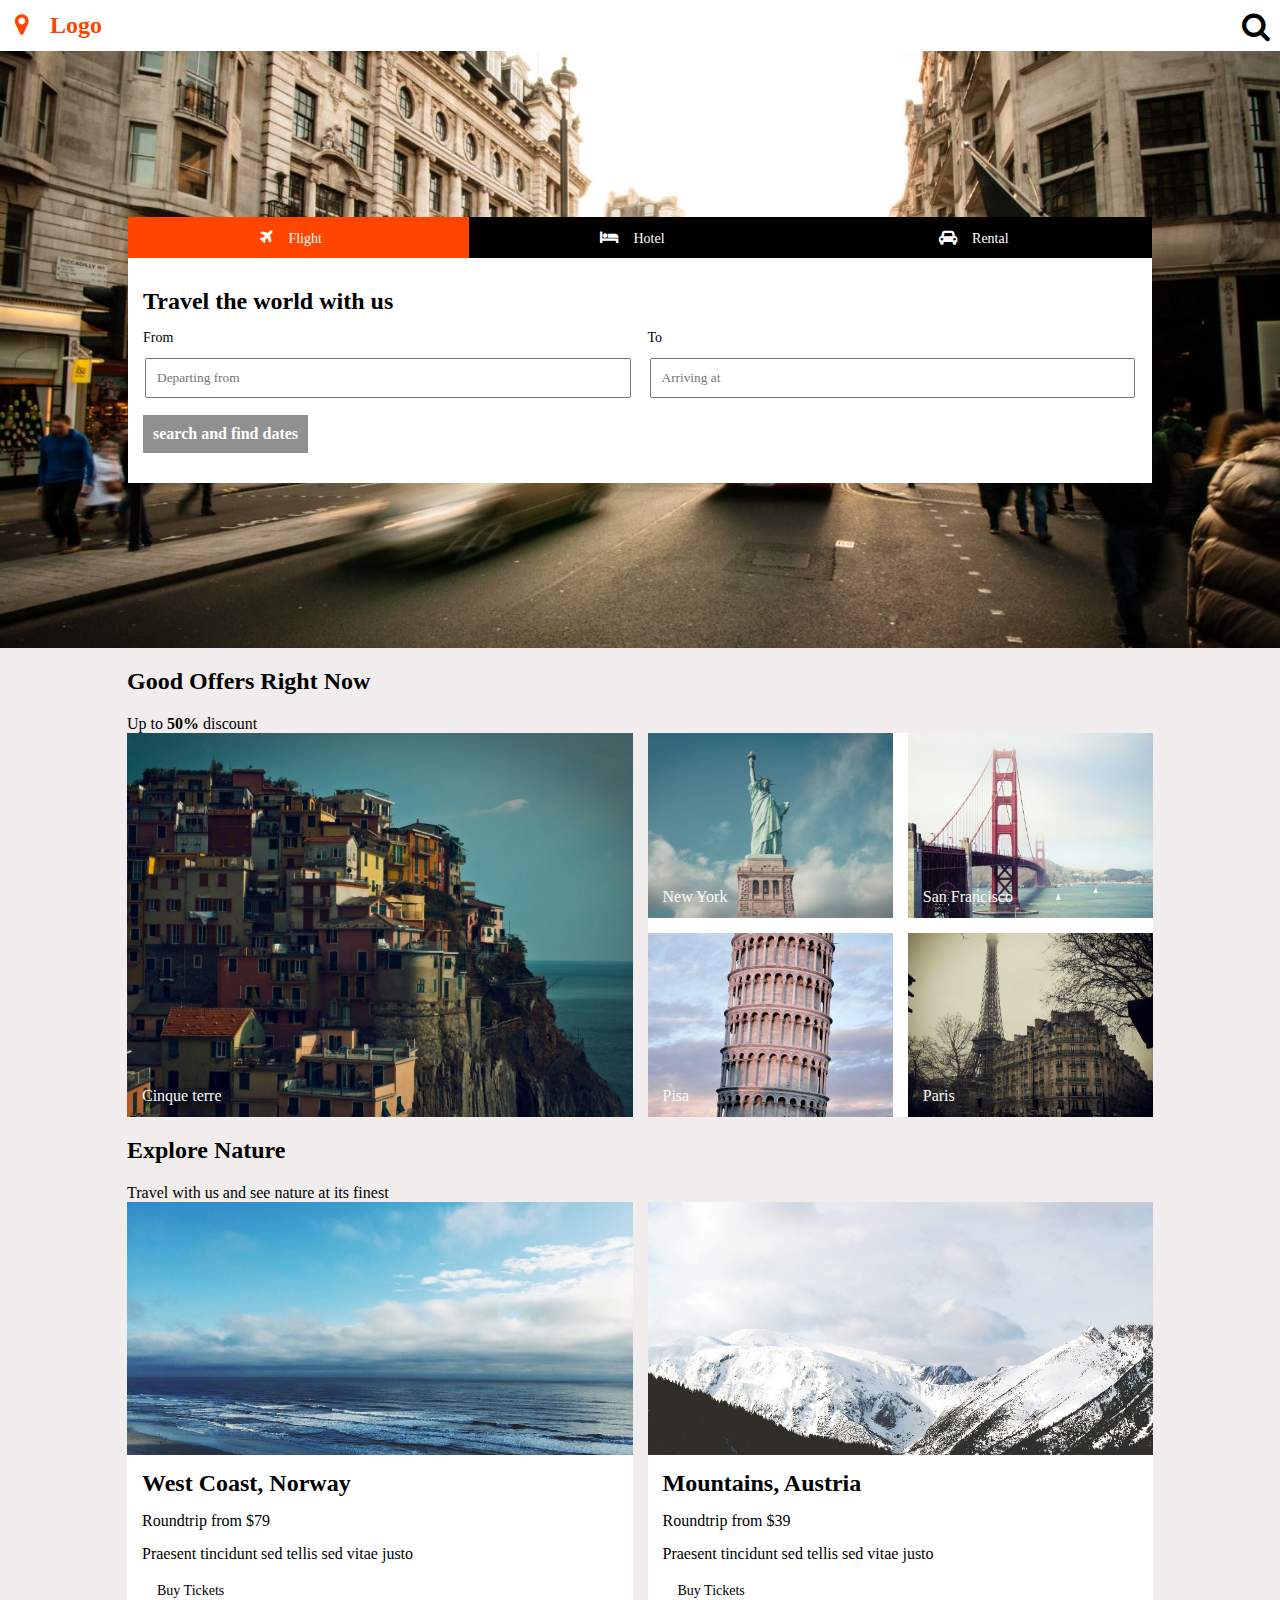
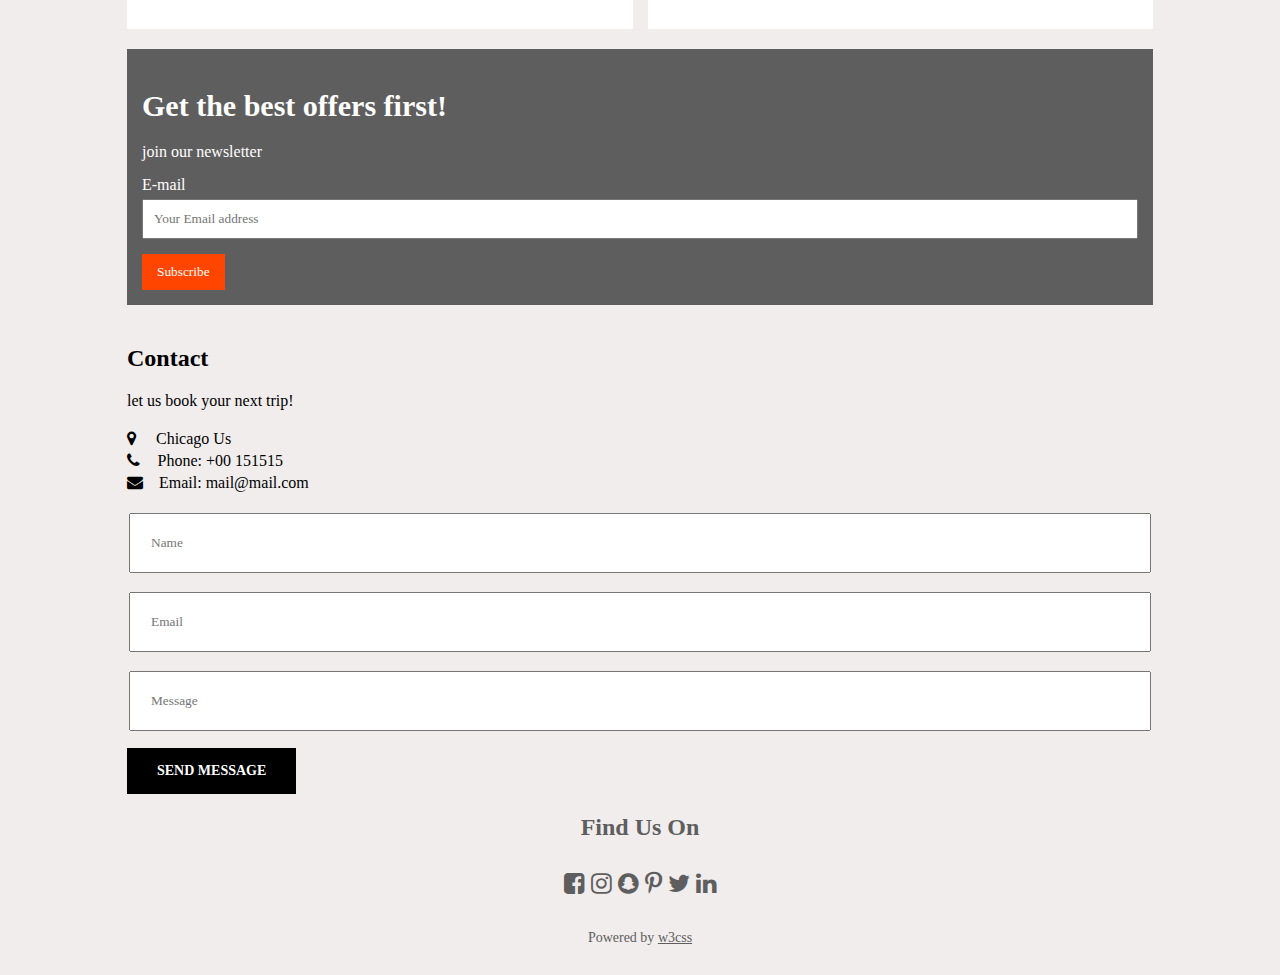
<file: index.html>
<!DOCTYPE html>
<html lang="pt-BR">
<head>
    <meta charset="UTF-8">
    <meta http-equiv="X-UA-Compatible" content="IE=edge">
    <meta name="viewport" content="width=device-width, initial-scale=1.0">
    <link rel="stylesheet" type="text/css" href="font-awesome-4.7.0/css/font-awesome.min.css">
    <link rel="stylesheet" type="text/css" href="css/style.css">
    <script src="script/script.js"></script>
    <title>Desafio Dev Media</title>
</head>
<body onload="Init()">
    <header>
        <div class="container-logo-search">
            <div class="container-logo">
                <i class="fa fa-map-marker"></i>
                <i>Logo</i>
            </div>
            <form class="container-search" action="" >
                <input type="text" onfocusout="mfunc()" placeholder="Search" class="search-input" id="search-input">
                <button id="btn-search" type="button" onclick="showSearchInput(this)" class="fa fa-search"></button>
            </form>
        </div>
    </header>
    <section class="container sec1">
        <img src="imagens/london.jpg" alt="imagem de londres">
        <div class="abas-flight-hotel-rental">
            <nav >
                <button onclick="ShowAba('flight')" id="btn-flight" class="fa fa-plane"><i>Flight</i></button>
                <button onclick="ShowAba('hotel')" id="btn-hotel" class="fa fa-bed"><i>Hotel</i></button>
                <button onclick="ShowAba('rental')" id="btn-rental" class="fa fa-car"><i>Rental</i></button>
            </nav>
            <!-- <div class="container-aba"> -->
            <div id="aba-flight">
                <h2>Travel the world with us</h2>
                <form method="post" action="search">
                    <div class="container-textbox">
                        <div>
                            <label for="from">From</label>
                            <input type="text" name="from" id="from" placeholder="Departing from">
                        </div>
                        <div>
                            <label for="to">To</label>
                            <input type="text" id="to" name="to" placeholder="Arriving at">
                        </div>
                    </div>
                    <button type="submit" class="btn-search-and-find">search and find dates</button>
                </form>
            </div>
            <div id="aba-hotel">
                <h2>Hotel</h2>
            </div>
            <div id="aba-rental">
                <h2>Hental</h2>
            </div>
        </div>
    </section>
    <section class="container sec2">
        <h2>Good Offers Right Now</h2>
        <i>Up to <b>50%</b> discount</i>
        <div class="container-trip-imagens">
            <picture class="container-imagens-trip-large">
                <img src="imagens/cinqueterre.jpg">
                <div class="legend-container">Cinque terre</div>
            </picture>
            <div class="container-4-imagens">
                <picture class="container-imagens-small">
                    <img src="imagens/newyork.jpg" >
                    <div class="legend-container">New York</div>
                </picture>
                <picture class="container-imagens-small">
                    <img src="imagens/sanfran.jpg" >
                    <div class="legend-container">San Francisco</div>
                </picture>
                <picture class="container-imagens-small">
                    <img src="imagens/pisa.jpg" >
                    <div class="legend-container">Pisa</div>
                </picture>
                <picture class="container-imagens-small">
                    <img src="imagens/paris.jpg">
                    <div class="legend-container">Paris</div>
                </picture>
            </div>
        </div>
    </section>

    <section class="container sec3">
        <h2>Explore Nature</h2>
        <i>Travel with us and see nature at its finest</i>
        <form class="container-buy-tikets">
            <div class="Buy-tickets">
                <img src="imagens/ocean.jpg" alt="">
                <h2>West Coast, Norway</h2>
                <i>Roundtrip from $79</i>
                <i>Praesent tincidunt sed tellis sed vitae justo</i>
                <Button>Buy Tickets</Button>
            </div>

            <div class="Buy-tickets" >
                <img src="imagens/mountains.jpg" alt="">
                <h2>Mountains, Austria</h2>
                <i>Roundtrip from $39</i>
                <i>Praesent tincidunt sed tellis sed vitae justo</i>
                <Button>Buy Tickets</Button>
            </div>
        </form>
    </section>

    <section class="container sec4">
        <div class="container-email-subscribe">

            <h2>Get the best offers first!</h2>
            <i>join our newsletter</i>
            <form class="email-subscribe" action="">
                <label for="email">E-mail</label>
                <input type="text" id="email" name="email" placeholder="Your Email address">
                <button class="btn-subscribe">Subscribe</button>
            </form>
        </div>
        <h2>Contact</h2>
        <i>let us book your next trip!</i>
        <div class="means-contact">
            <i class="fa fa-map-marker contact-means-icon"><a style="padding-left: 20px;font-family: 'Raleway';">Chicago Us</a></i>
            <i class="fa fa-phone contact-means-icon" ><a style="padding-left: 1.1rem; font-family: 'Raleway';">Phone: +00 151515</a></i>
            <i class="fa fa-envelope contact-means-icon fnt-envelope" ><a style="padding-left: 16px; font-family: 'Raleway';">Email: mail@mail.com</a></i>
        </div>
        <form method="get" class="form-send-menssage" action="">
            <input type="text" id="name" name="name" placeholder="Name">
            <input type="text" id="email" name="email" placeholder="Email">
            <input type="text" id="message" name="message" placeholder="Message">
            <button type="submit">SEND MESSAGE</button>
        </form>
    </section>

    <footer>
        <h2>Find Us On</h2>
        <div class="icon-redes-sociais">
            <i class="fa fa-facebook-square"></i>
            <i class="fa fa-instagram"></i>
            <i class="fa fa-snapchat"></i>
            <i class="fa  fa-pinterest-p"></i>
            <i class="fa fa-twitter"></i>
            <i class="fa fa-linkedin"></i>
        </div>
        <i class="ft-size-small">Powered by <u>w3css</u> </i>
    </footer> 
</body>
</html>
</file>
<file: css/style.css>
*{
        margin: 0;
        padding: 0;
        box-sizing: border-box;
        font-family: 'Raleway';
        font-style: normal;
    }


    img{
        width: 100%;
    }

    input{
        margin: 2px;
    }

    html {
        height: 100%;
    }
    body {
        width: fit-content;
        position: relative;
        display: flex;
        flex-direction: column;
        margin: 0 auto;
        align-items: center;
        background-color: #f1eded;
    }
    header{
        width: 100%;
        background-color: white;
        display: flex;
        position: relative;
        justify-content: space-between;
    }

    .container-logo-search{
        width: 100%;
        display: flex;
        justify-content: space-between;
        margin: 0 auto;
    }
    .container-logo{
        padding: 12px;
        padding-left: 15px;
        font-size: 24px;
        font-weight: bolder;
        color: orangered;
    }

    .container-logo > i{
        padding-right: 15px;
    }

    .container-search{
        padding: 10px;
        /* background-color: red; */
        display: flex;
    }

    .container-search button{
        font-size: 30px;
        border: none;
        background-color: transparent;
        padding-left: 4px;
        justify-self: center;
        margin-left: 10px;
    }

    .container-search button:hover{
        color: orangered;
    }

    .container-search button:focus{
        color: orangered;
        border-radius: 30px;
        background-color: blue;
    }
    
    .search-input{
        border-radius: 10px;
        border: none;
        width: 0px;
        pointer-events: none;
        display: block;
        transition: 0.3s linear;
        color: white;
        padding-left: 20px;
        
    }
    
    .show-input-search{
        width: 200px;
        background-color: orangered;
        pointer-events:all;
        transition: 0.3s linear;
    }
    .container-search input::placeholder{
        color: white;
    }
    .container{
        width: 100%;
        margin: auto;
        padding: 20px;
        padding-bottom: 0px;
        position: relative;
        display: flex;
        flex-flow: column;
        justify-content: space-between;
    }

    .sec1{
        position: relative;
        margin: 0 auto;
        padding: 0;
        position: relative;
        box-sizing: border-box;
    }

    .abas-flight-hotel-rental{
        width: 80%;
        background-color: rgb(255, 255, 255);
        align-self: center;
        position: absolute;
        top: 50%;
        left: 50%;
        transform: translate(-50%, -50%);
    }
    .abas-flight-hotel-rental nav{
        width: 100%;
        height: fit-content;
        position: relative;
        display: flex;

    }
    .abas-flight-hotel-rental nav button{
        width: 100%;
        flex-direction: row;
        border: none;
        padding: 10px;
        background-color: black;
        color: white;
    }

    .abas-flight-hotel-rental nav button i{
        padding: 15px;
        font-size: 14px;
    }

    .abas-flight-hotel-rental nav button{
        padding: 12px;
    }

    .abas-flight-hotel-rental nav button:hover{
        font-weight: bold;
    }
    .container-aba{
        width: 100%;
        height: 100%;
        padding: 10px;
    }
    #aba-flight > h2{
        padding: 15px;
        padding-top: 30px;
    }

    .container-textbox{
        width: 100%;
        padding: 0 15px;
        position: relative;
        display: flex;
        gap: 15px;
    }
    .container-textbox label{
        font-size: 14px;
    }
    .container-textbox div{
        display: flex;
        gap: 10px;
        flex-direction: column;
        width: 100%;
    }

    .container-textbox > div > input{
        padding: 10px;
    }

    .btn-search-and-find{
        margin: 15px 15px 30px 15px;
        padding: 10px;
        font-size: 16px;
        background-color: #909090;
        border: none;
        font-weight: bold;
        color: white;
    }

    .sec2{
        width: 1066px;
        position: relative;
    }

    .container-trip-imagens{
        width: 100%;
        height:fit-content;
        display: flex;
        position: relative;
        gap: 15px;
    }

    .container-imagens-trip-large{
        width: 100%;
        position: relative;
        display: flex;
        background-color: rgb(177, 12, 149);
        overflow: hidden;
    }
    
    .container-4-imagens{
        width: 100%;
        display: grid;
        grid-template-columns: auto auto;
        grid-gap: 15px;
        background-color: #fff;
        color: #444;
    }

    .container-imagens-small{
        position: relative;
        display: flex;
        background-color: rgb(177, 12, 149);
        text-align: center;
    }
    
    .legend-container{
        position: absolute;
        z-index: 999;
        color: rgb(250, 250, 250);
        font-weight: 500;
        padding: 0 5px;
        border-radius: 5px;
        /* background-color: red; */
        top: calc(100% - 30px);
        left: 10px;
     }

    .container-buy-tikets{
        width: 100%;
        display: flex;
        flex-flow: row;
        gap: 15px;
    }
    .Buy-tickets{
        width: 100%;
        position: relative;
        display: flex;
        flex-flow: column;
        gap: 10px;
        background-color: white;
    }
    .Buy-tickets > img{
        height: 100%;
    }

    .sec3{
        width: 1066px;
        margin: auto;
        position: relative;
        display: flex;
        flex-flow: column;
        justify-content: space-between;
    }
    .sec3 > i, .sec3 > h2{
        padding: 0;
    }

    .Buy-tickets > i, .Buy-tickets > h2{
        padding: 5px 0px 0px 15px;
    }

    .Buy-tickets button{
        width: max-content;
        padding: 10px;
        margin: 0px 0px 20px 20px;
        background-color: inherit;
        border: none;
        font-size: 14px;
    }

    .Buy-tickets button:hover{
        background-color: orangered;
        color: white;
        font-weight: bold;
    }

    .Buy-tickets button:active{
        background-color: red;
    }
    .sec4{
        width: 1066px;
        position: relative;
    } 
    .container-email-subscribe{
        background-color: #5f5e5e;
        color: white;
        position: relative;
        display: flex;
        flex-direction: column;
    }
    
    .container-email-subscribe > h2,
    .container-email-subscribe > i,
    .container-email-subscribe form{
        padding-left: 15px;
    }
    
    .container-email-subscribe > h2{
        font-size: 30px;
        padding-top: 40px;
    }

    .container-email-subscribe > i{
        position: relative;
        padding-top: 20px;
    }
    .email-subscribe{
        margin-top: 10px;
        display: flex;
        flex-direction: column;
    }

    .email-subscribe label{
        padding-left: 0px;
        padding-top: 5px;
    }

    
    .email-subscribe input{
        margin: 5px 15px 0px 0px;
        padding: 10px;
    }

    .btn-subscribe{
        height: fit-content;
        width: fit-content;
        padding: 10px 15px 10px 15px;
        margin-top: 15px;
        margin-bottom: 15px;
        background-color: orangered;
        color: white;
        border: none;
    }
    .means-contact{
        display: flex;
        flex-direction: column;
    }

    .sec4 > h2{
        margin-top: 40px;
        font-size: 24px;
    }

    .container > i{
        margin-top: 20px;
    }

    .means-contact{
        clear: both;
        margin-top: 20px;
        gap: 5px;
    }

    .form-send-menssage{
        margin-top: 20px;
        display: flex;
        flex-direction: column;
        gap: 15px;
    }

    .form-send-menssage > input{
        padding: 20px;

    }

    .form-send-menssage > button{
        padding: 15px 30px 15px 30px;
        width: fit-content;
        background-color: black;
        font-weight: bold;
        font-size: 14px;
        color: white;
        border: none;
    }

    footer{
        width: 100%;
        position: relative;
        display: block;
        padding-top: 20px;
        height: fit-content;
        /* background-color: green; */
        text-align: center;
        color: #5f5e5e;
    }

    footer > h2{
        font-size: 24px;
    }
    .icon-redes-sociais{
        padding-top: 30px;
        padding-bottom: 30px;
        font-size: 24px;
    }
    footer > i{
        font-size: 14px;
        padding-bottom: 30px;
    }

    @media only screen and (max-width:1066px){
        .sec2, .sec3, .sec4 {
            width: 100%;
        }
    }

    @media only screen and (max-width:768px){
        .container-logo-search{
            width: 500px;
        }  
    }
    
    @media only screen and (max-width: 500px){
        .container-logo-search{
            width: 100%;
        }  
    }
    @media only screen and (max-width:580px){
        .abas-flight-hotel-rental{
            position: relative;
            transform: none;
            top:0;
            left: 0;
            width: 100%;
        }

        .sec1 > img{
            display: none;
        }

        .container-trip-imagens{
            flex-direction: column;
        }

    }

    @media only screen and (max-width:450px){
        .container-4-imagens{
            flex-direction: column;
        }

        .container-4-imagens{
            grid-template-columns: auto;
        }

        .container-buy-tikets{
            flex-flow: column;
        }

        .container-textbox{
            flex-flow: column;
        }
    }

    @media only screen and (max-width:320px){
        .container-textbox{
            flex-flow: column;
        }
    }
</file>
